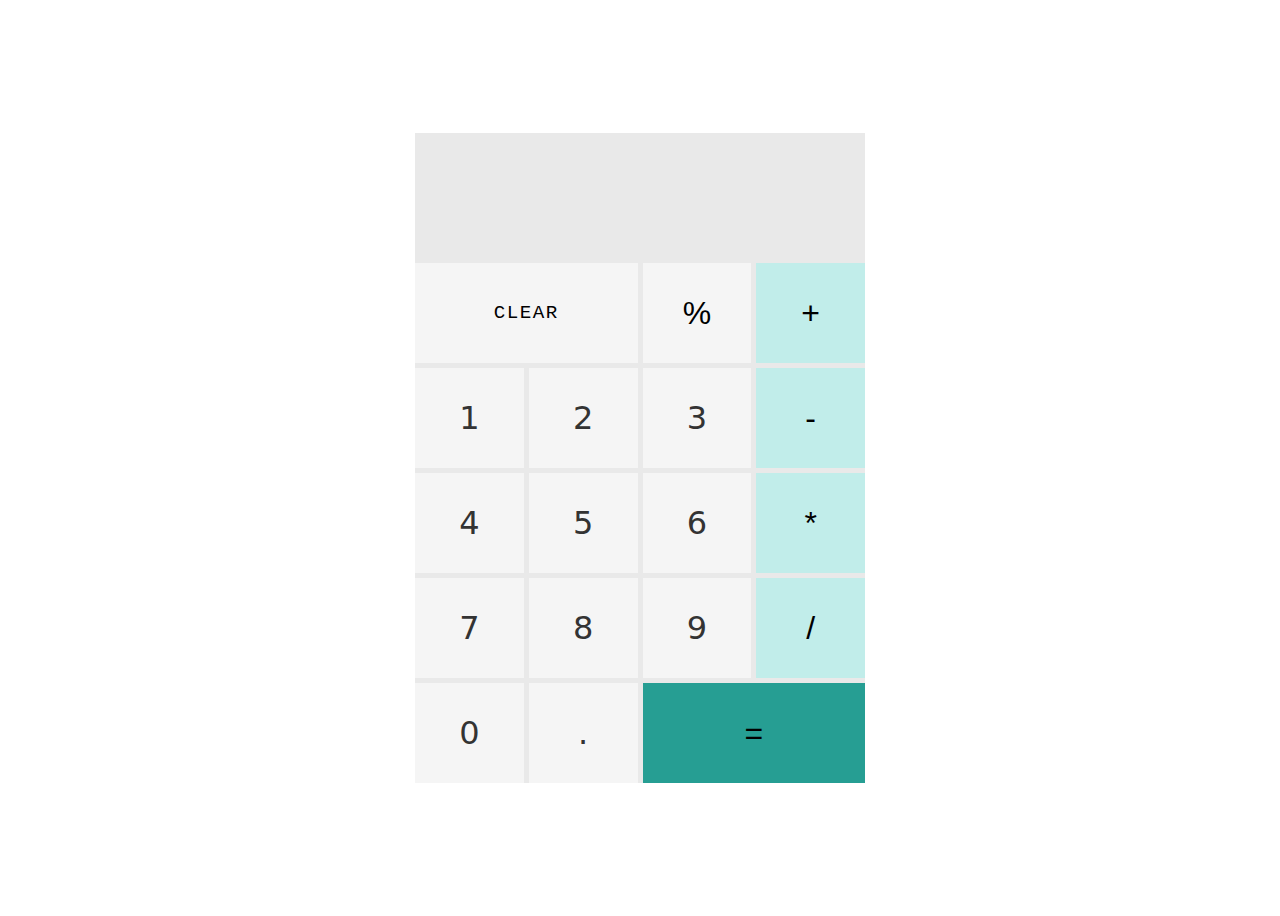
<file: calculator/index.html>
<!DOCTYPE html>
<html lang="en">

<head>
    <meta charset="UTF-8">
    <meta http-equiv="X-UA-Compatible" content="IE=edge">
    <meta name="viewport" content="width=device-width, initial-scale=1.0">
    <title>Calculator</title>
    <link rel="stylesheet" href="stylo.css">
    <script src="script.js" defer></script>
</head>

<body>
    <div class="cal-wrapper">
        <div class="cal-container">
            <div class="cal-screen">
                <div class="cal-resume">

                </div>
                <div class="cal-display">

                </div>
            </div>
            <div class="cal-body">
                <button class="cal-button" id="clear">Clear</button>
                <button class="cal-button" id="mod">%</button>
                <div class="calc-key one">1</div>
                <div class="calc-key two">2</div>
                <div class="calc-key three">3</div>
                <div class="calc-key four">4</div>
                <div class="calc-key five">5</div>
                <div class="calc-key six">6</div>
                <div class="calc-key seven">7</div>
                <div class="calc-key eight">8</div>
                <div class="calc-key nine">9</div>
                <div class="calc-key zero">0</div>
                <div class="calc-key point">.</div>
                <button class="cal-button" id="divide">/</button>
                <button class="cal-button" id="multiply">*</button>
                <button class="cal-button" id="subtract">-</button>
                <button class="cal-button" id="add">+</button>
                <button class="cal-button" id="equals">=</button>
            </div>
        </div>
    </div>
</body>

</html>
</file>
<file: calculator/stylo.css>
:root {
    --cal-color-bg: #e9e9e9;
    --cal-color-keys: whitesmoke;
    --cal-color-equal: #269e93;
    --cal-color-operation:#c1edea;
    --font-primary: system-ui;
    --font-secondary: monospace;
}

.cal-wrapper {
    width: 100%;
    height: 100vh;
    display: flex;
    justify-content: center;
    align-items: center;
}

.cal-container {
    min-width: 450px;
    background-color: var(--cal-color-bg);
    color: #333;
}

.cal-body {
    display: grid;
    grid-template-columns: repeat(4, 1fr);
    grid-template-rows: repeat(5, 100px);
    grid-template-areas:
        "clear clear mod add"
        "one two three minus"
        "four five six times"
        "seven eight nine divide"
        "zero point equal equal";
    grid-gap: 5px;
    font-family: var(--font-primary);
}

#clear {
    grid-area: clear;
    background-color: var(--cal-color-keys);
    font-size: 1.2rem;
    letter-spacing: 1.5px;
    text-transform: uppercase;
    font-family: var(--font-secondary);
}

#mod {
    grid-area: mod;
    background-color: var(--cal-color-keys);
}

#add {
    grid-area: add;
    background-color: var(--cal-color-operation);
}

#subtract {
    grid-area: minus;
    background-color: var(--cal-color-operation);
}

#multiply {
    grid-area: times;
    background-color: var(--cal-color-operation);
}

#divide {
    grid-area: divide;
    background-color: var(--cal-color-operation);
}

#equals {
    grid-area: equal;
    background-color: var(--cal-color-equal);
}

.one {
    grid-area: one;
}

.two {
    grid-area: two;
}

.three {
    grid-area: three;
}

.four {
    grid-area: four;
}

.five {
    grid-area: five;
}

.six {
    grid-area: six;
}

.seven {
    grid-area: seven;
}

.eight {
    grid-area: eight;
}

.nine {
    grid-area: nine;
}

.zero {
    grid-area: zero;
}

.point {
    grid-area: point;
}

.cal-body>* {
    display: flex;
    justify-content: center;
    align-items: center;
    font-size: 2em;
    background-color: var(--cal-color-keys);
    box-shadow: none;
    cursor: pointer;
    transition: all .3s ease;
}


.cal-display {
    font-size: 4rem;
    font-weight: 700;
    text-align: right;
    min-height: 130px;
    display: flex;
    justify-content: flex-end;
    align-items: center;
    padding: 0 1rem;
    font-family: var(--font-primary);
}

.cal-button {
    border: none;
    background-color: transparent;
}
</file>
